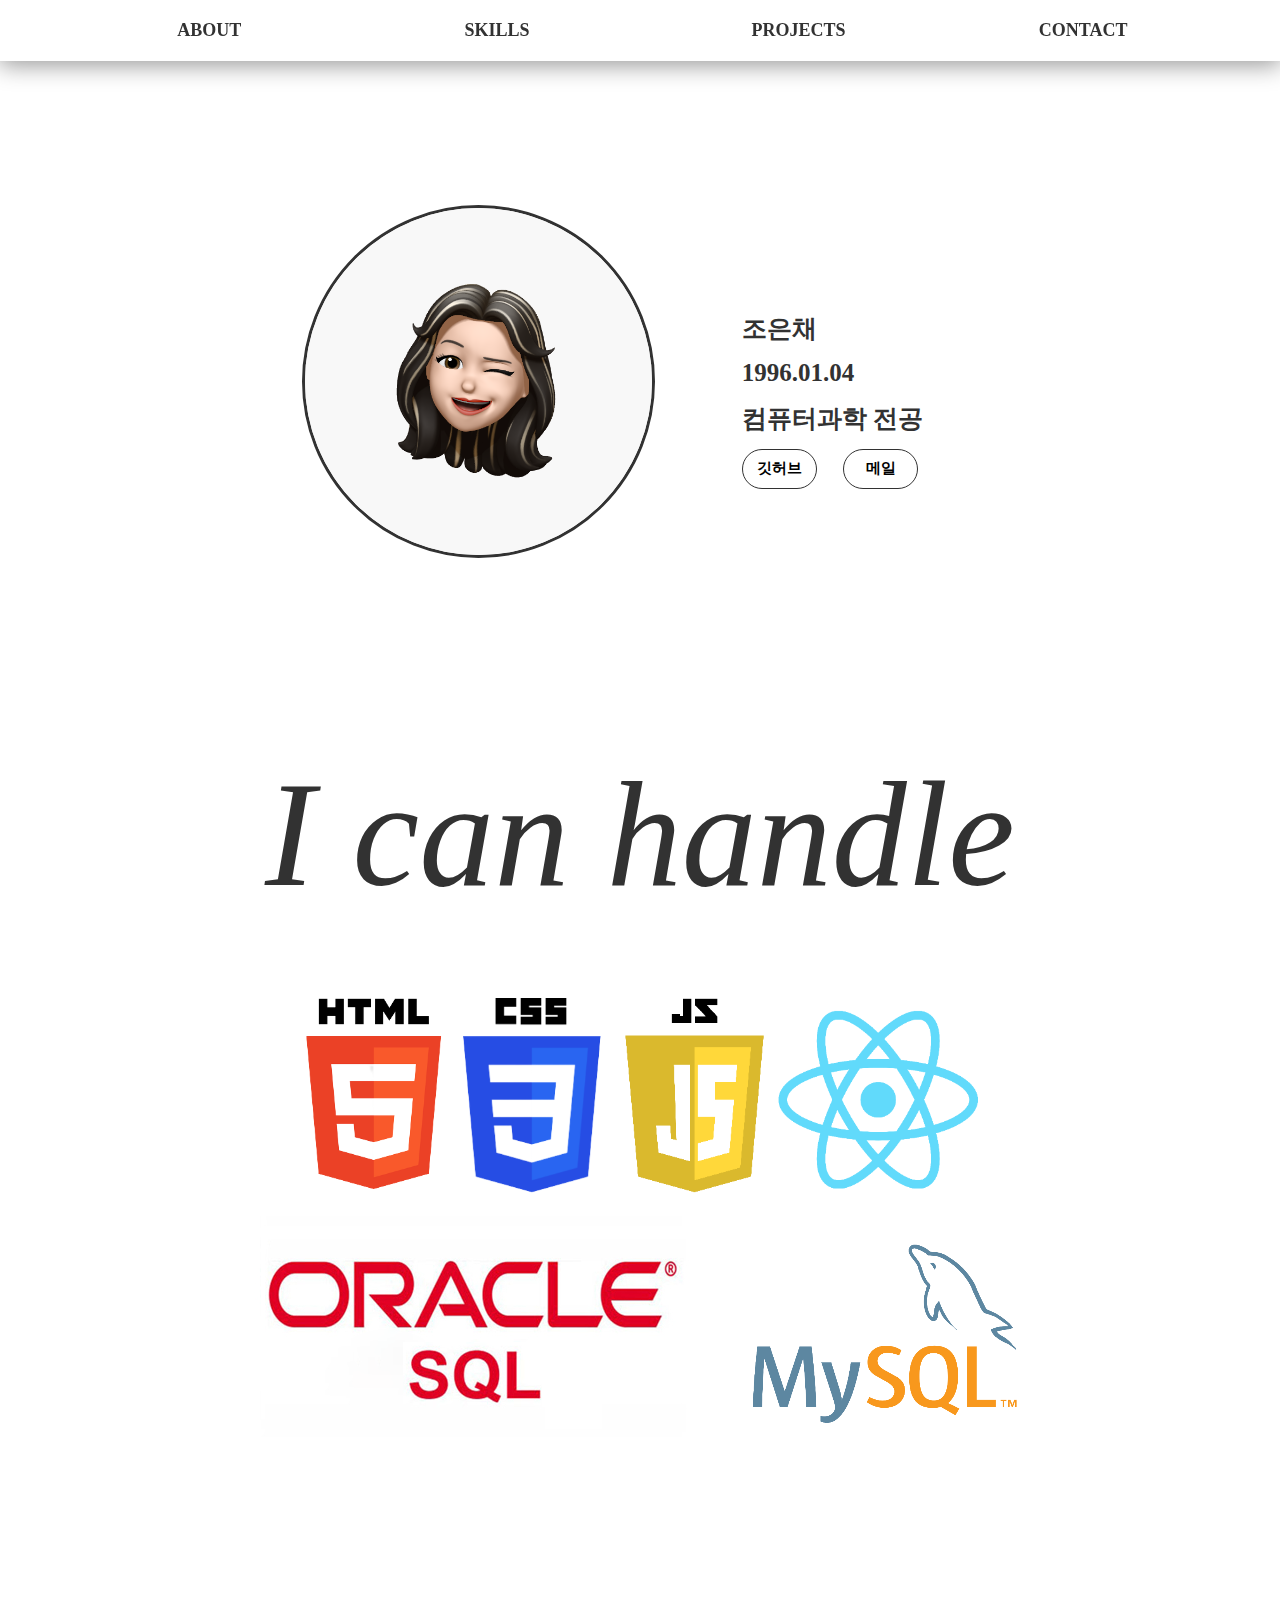
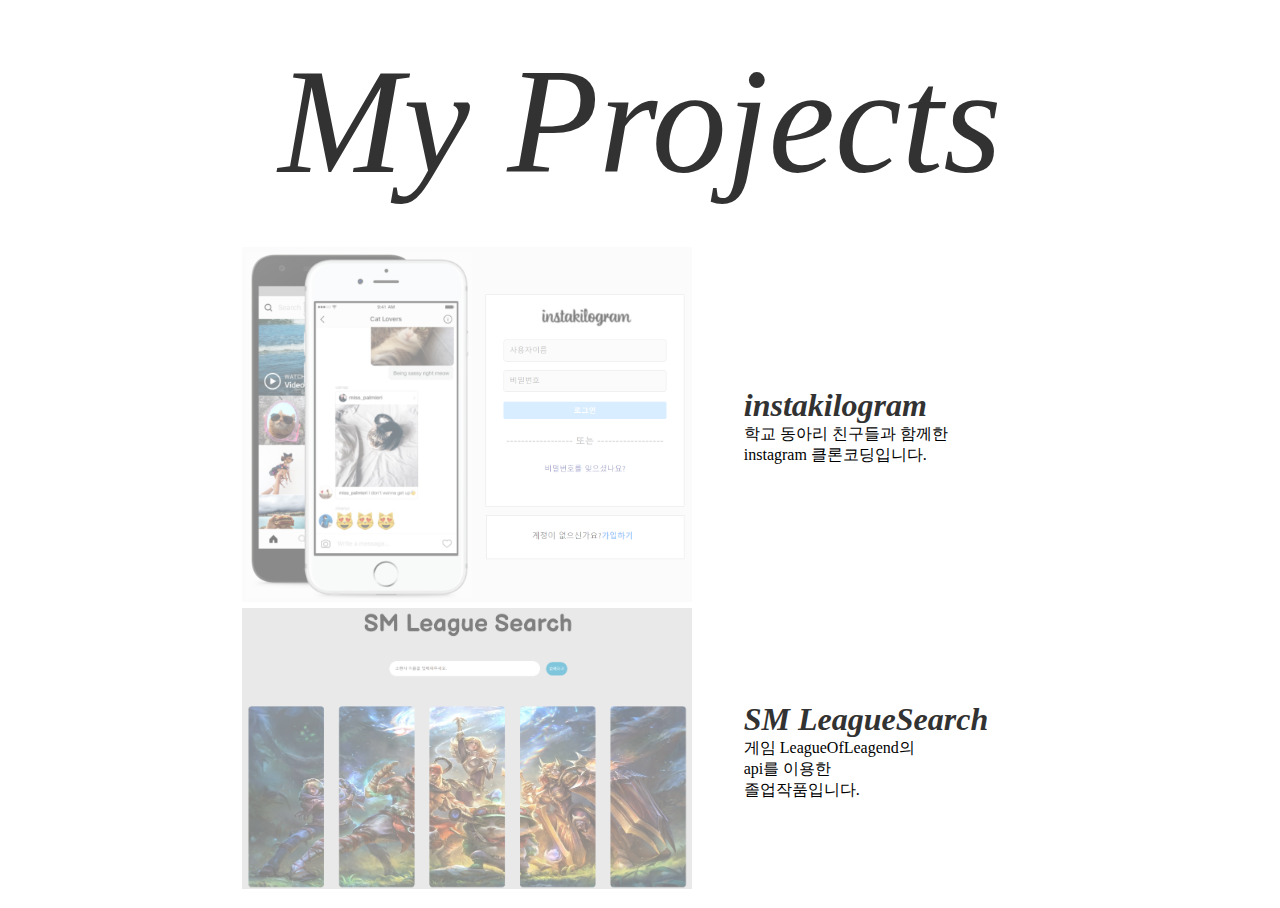
<file: index.html>
<!DOCTYPE html>
<html lang="ko">
<head>
    <meta charset="UTF-8">
    <meta http-equiv="X-UA-Compatible" content="IE=edge">
    <meta name="viewport" content="width=device-width, initial-scale=1.0">
    <title>Eunchae</title>
    <link rel="stylesheet" href="./css/style.css">
    <script src="https://code.jquery.com/jquery-3.2.1.min.js"></script>
    <script type="text/javascript" src="./js/about.js"></script>
</head>
<body>
    <header>
        <nav>
            <ul>
                <li><a href="#about">ABOUT</a></li>
                <li><a href="#skills">SKILLS</a></li>
                <li><a href="#projects">PROJECTS</a></li>
                <li><a href="./contact.html">CONTACT</a></li>
            </ul>
        </nav>
    </header>

    <a href="#" name="about"></a>
    <section name="about" class="about">
        <div class="aboutCon">
            <div class="imoge">
                <img src="./img/face.png" alt="">
            </div>
            <div class="info">
                <p>조은채 </p>
                <p>1996.01.04</p>
                <p>컴퓨터과학 전공 </p>
                <div class="aboutBtn">
                    <button id="urlBtn1">깃허브</button>
                    <button id="urlBtn2">메일</button>
                </div>
                <div class="url">
                    <h4 id="url1">https://github.com/eunchae01</h4>
                    <h4 id="url2">eunchae01@naver.com</h4>
                </div>
            </div>
        </div>  
    </section>

    <a href="#" name="skills"></a>
    <br><br><br><br><br><br><br>
    <section class="skills">
            <p class="title">I can handle</p>
            <table class="skillImg">
                <tr>
                    <td>
                        <img src="./img/frontStack.png" width="700">
                    </td>
                </tr>

                <tr>
                    <td>

                        <img src="./img/dbStack.png" alt="">   
                    </td>
                </tr>
            </table>
    </section>

    <a href="#" name="projects"></a>
    <section>
        <p class="title">My Projects</p>
        <table class="project">
            <tr >
                 <td>
                    <img src="./img/insta.png" width="450px">
                </td>
                <td>
                    <h1>instakilogram</h1>
                    <p>학교 동아리 친구들과 함께한 <br> instagram 클론코딩입니다.</p>
                </td>
            </tr>

            <tr id="space">
                <td>
                    <img src="./img/lol.png" width="450px">
                </td>
                <td>
                    <h1>SM LeagueSearch</h1>
                    <p>게임 LeagueOfLeagend의 <br> api를 이용한 <br> 졸업작품입니다.</p>
                </td>
            </tr>
        </table>
    </section>
</body>
</html>
</file>
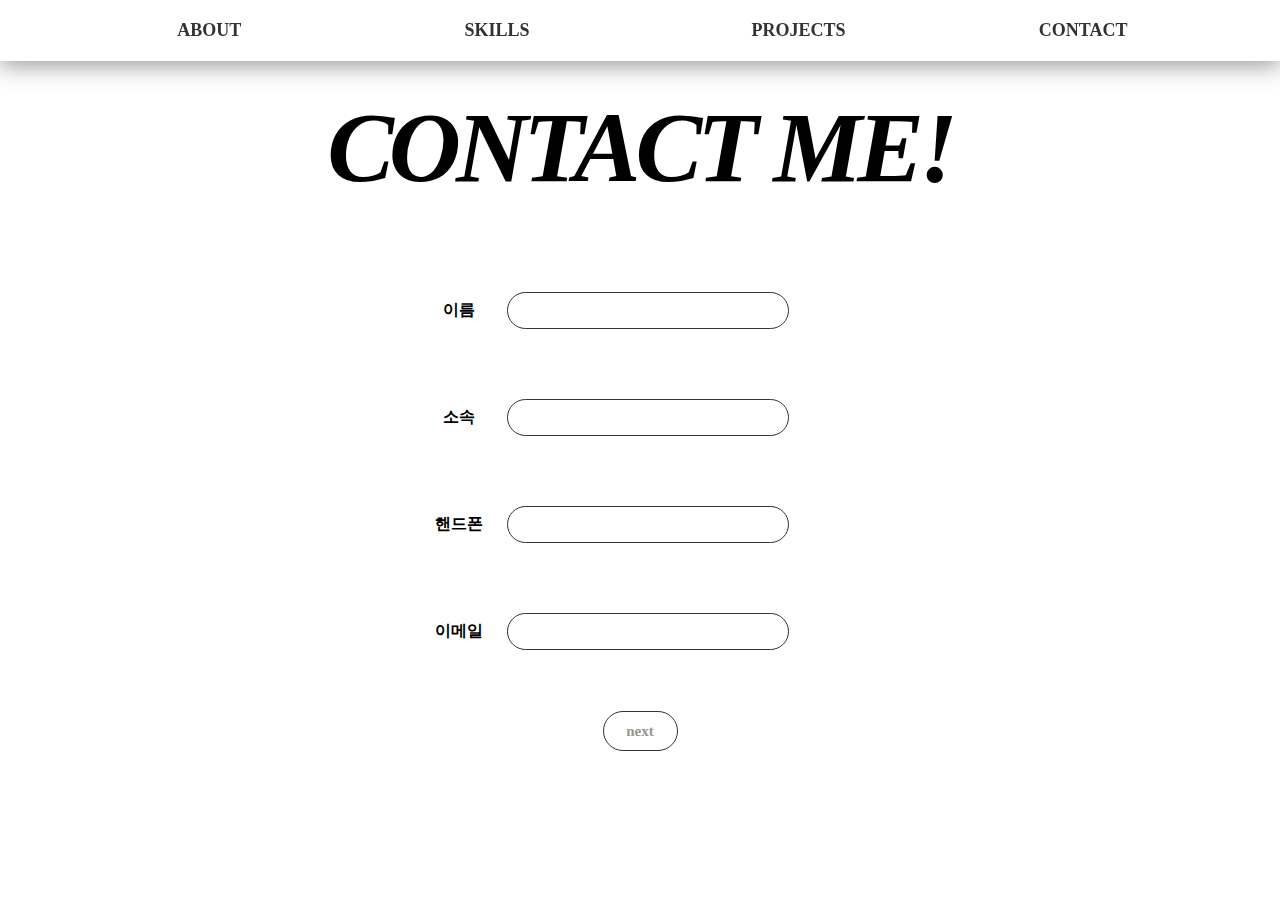
<file: contact.html>
<!DOCTYPE html>
<html lang="ko">
<head>
    <meta charset="UTF-8">
    <meta http-equiv="X-UA-Compatible" content="IE=edge">
    <meta name="viewport" content="width=device-width, initial-scale=1.0">
    <title>Document</title>
    <link rel="stylesheet" href="./css/style.css">
    <link rel="stylesheet" href="./css/contact.css">
    <script src="https://code.jquery.com/jquery-3.2.1.min.js"></script>
    <script type="text/javascript" src="./js/contact.js"></script>
</head>
<body>
    <body>
        <header>
            <nav>
                <ul>
                    <li><a href="./index.html">ABOUT</a></li>
                    <li><a href="./index.html">SKILLS</a></li>
                    <li><a href="./index.html">PROJECTS</a></li>
                    <li><a href="./contact.html">CONTACT</a></li>
                </ul>
            </nav>
        </header>

        <section>
            <h1>CONTACT ME!</h1>

            <table>
                <tr>
                    <td id="name">이름</td>
                    <td>
                        <input type="text" id="txtName">
                    </td>
                </tr>

                <tr>
                    <td id="company">소속</td>
                    <td>
                        <input type="text" id="txtCompany">
                    </td>
                </tr>

                <tr>
                    <td id="phone">핸드폰</td>
                    <td>
                        <input type="text" id="txtPhone">
                    </td>
                </tr>

                <tr>
                    <td id="email">이메일</td>
                    <td>
                        <input type="text" id="txtEmail">
                    </td>
                </tr>
            </table>

            <div class="btn">
                <button id="contactBtn">next</button>
            </div>
        </section>
        <!-- <button id="test">quit</button> -->
</body>
</html>
</file>
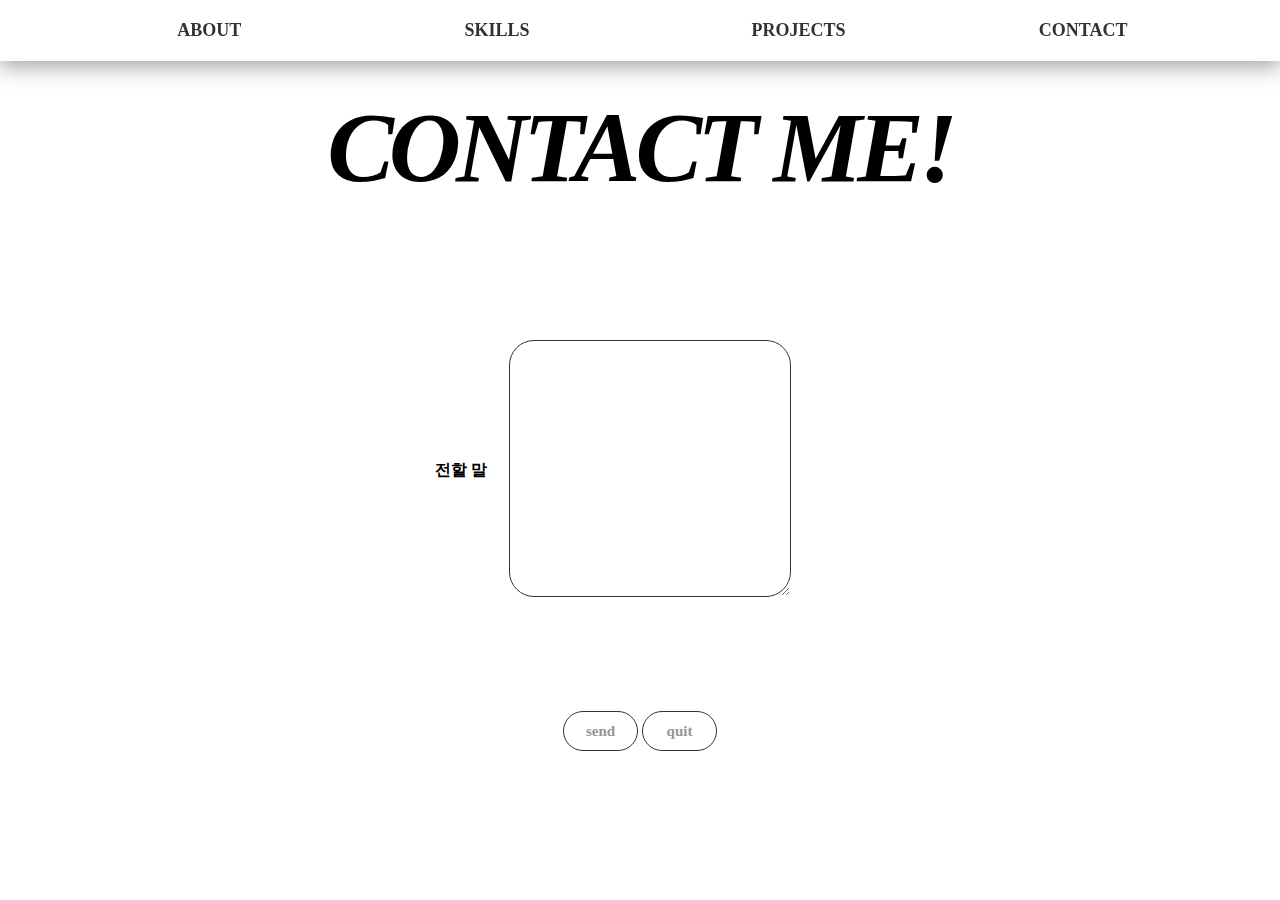
<file: contactSended.html>
<!DOCTYPE html>
<html lang="en">
<head>
    <meta charset="UTF-8">
    <meta http-equiv="X-UA-Compatible" content="IE=edge">
    <meta name="viewport" content="width=device-width, initial-scale=1.0">
    <title>Document</title>
    <link rel="stylesheet" href="./css/style.css">
    <link rel="stylesheet" href="./css/contact.css">
    <script src="https://code.jquery.com/jquery-3.6.0.min.js"></script>
    <script type="text/javascript" src="./js/contact.js"></script>
</head>
<body>
    <body>
        <header>
            <nav>
                <ul>
                    <li><a href="./index.html">ABOUT</a></li>
                    <li><a href="./index.html">SKILLS</a></li>
                    <li><a href="./index.html">PROJECTS</a></li>
                    <li><a href="./contact.html">CONTACT</a></li>
                </ul>
            </nav>
        </header>

        <section>
            <h1>CONTACT ME!</h1>

            <table>
                <tr id="textArea">
                    <div id="textArea"> 
                        <td >전할 말</td>
                        <td>
                            <textarea id="contactText" cols="30" rows="17"></textarea>
                        </td>
                    </div>
                </tr>
            </table>

            <div class="btn">
                <button id="sendBtn">send</button>
                <button id="quitBtn">quit</button>
            </div>
        </section>
</body>
</html>
</file>
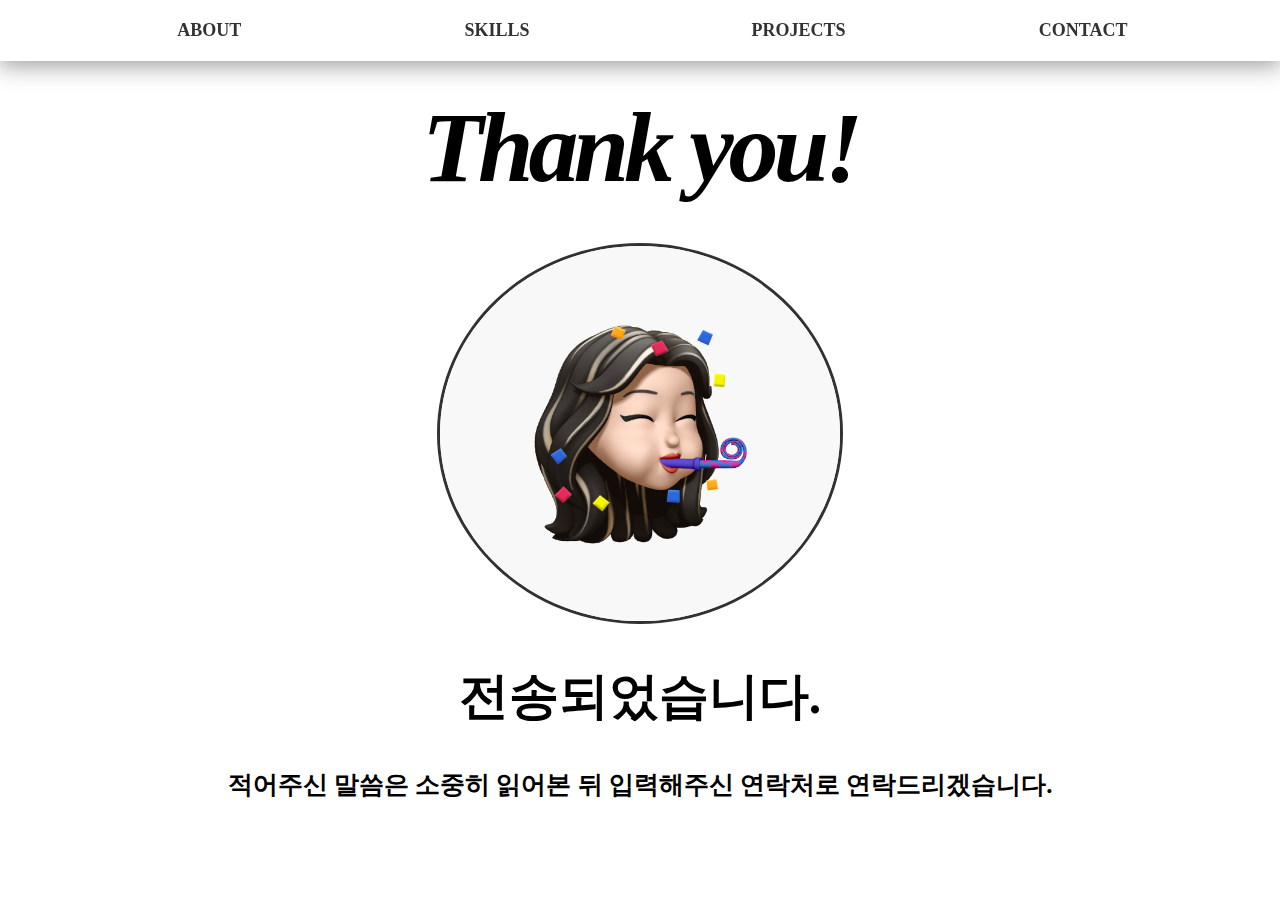
<file: contactThk.html>
<!DOCTYPE html>
<html lang="en">
<head>
    <meta charset="UTF-8">
    <meta http-equiv="X-UA-Compatible" content="IE=edge">
    <meta name="viewport" content="width=device-width, initial-scale=1.0">
    <title>Document</title>
    <link rel="stylesheet" href="./css/style.css">
    <link rel="stylesheet" href="./css/contact.css">
</head>
<body>
    <body>
        <header>
            <nav>
                <ul>
                    <li><a href="./index.html">ABOUT</a></li>
                    <li><a href="./index.html">SKILLS</a></li>
                    <li><a href="./index.html">PROJECTS</a></li>
                    <li><a href="./contact.html">CONTACT</a></li>
                </ul>
            </nav>
        </header>

        <section>
            <h1>Thank you!</h1>

            <div class="container">
                <img src="./img/thk.png" width="400">
                <h2>전송되었습니다.</h2>
                <h3>적어주신 말씀은 소중히 읽어본 뒤 입력해주신 연락처로 연락드리겠습니다.</h3>
            </div>
        </section>
</body>
</html>
</file>
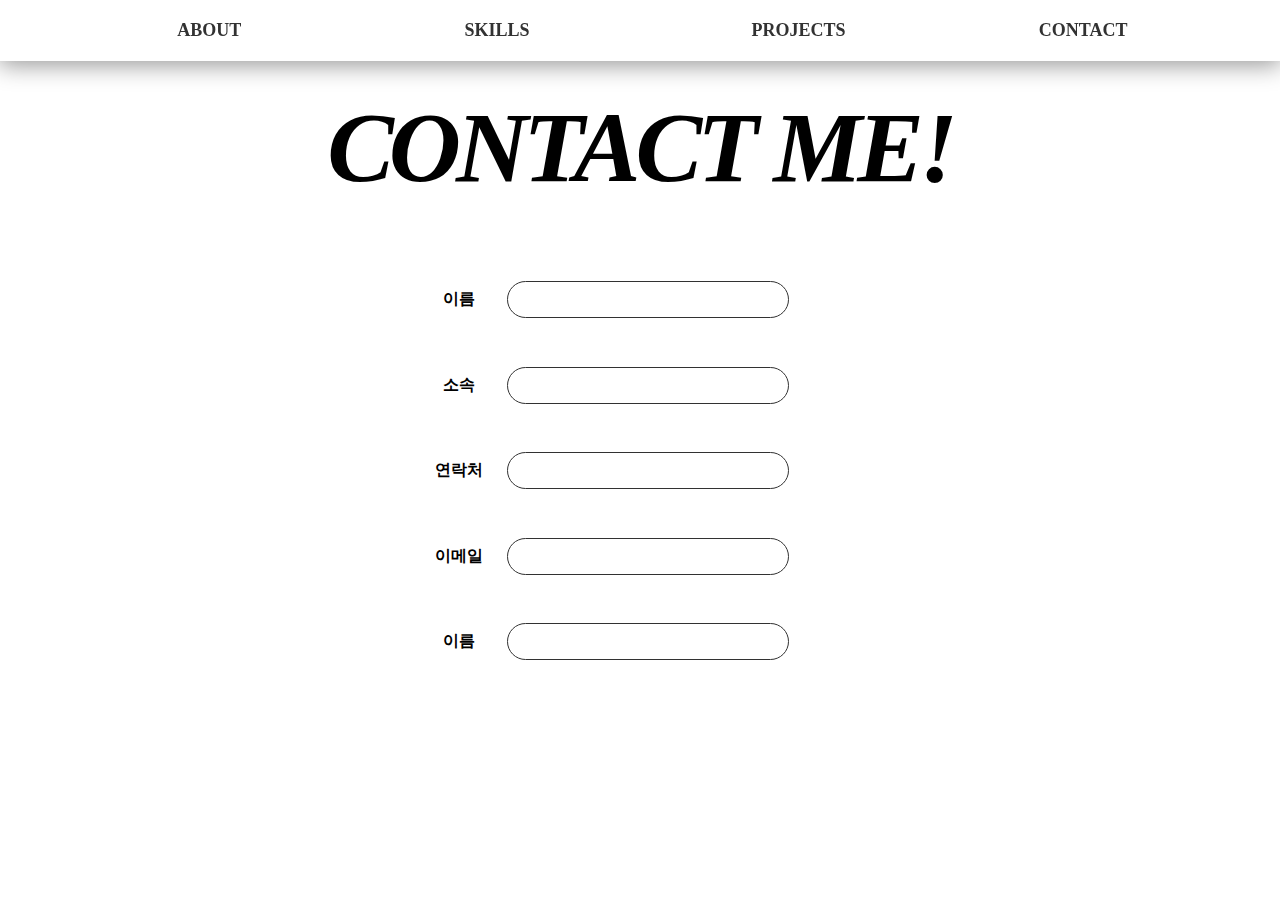
<file: page/contact.html>
<!DOCTYPE html>
<html lang="en">
<head>
    <meta charset="UTF-8">
    <meta http-equiv="X-UA-Compatible" content="IE=edge">
    <meta name="viewport" content="width=device-width, initial-scale=1.0">
    <title>Document</title>
    <link rel="stylesheet" href="../css/style.css">
    <link rel="stylesheet" href="../css/contact.css">
</head>
<body>
    <body>
        <header>
            <nav>
                <ul>
                    <li><a href="./index.html">ABOUT</a></li>
                    <li><a href="#skills">SKILLS</a></li>
                    <li><a href="#projects">PROJECTS</a></li>
                    <li><a href="./contact.html">CONTACT</a></li>
                </ul>
            </nav>
        </header>

        <section>
            <h1>CONTACT ME!</h1>

            <table>
                <tr>
                    <td>이름</td>
                    <td>
                        <input type="text">
                    </td>
                </tr>

                <tr>
                    <td>소속</td>
                    <td>
                        <input type="text">
                    </td>
                </tr>

                <tr>
                    <td>연락처</td>
                    <td>
                        <input type="text">
                    </td>
                </tr>

                <tr>
                    <td>이메일</td>
                    <td>
                        <input type="text">
                    </td>
                </tr>

                <tr>
                    <td>이름</td>
                    <td>
                        <input type="text">
                    </td>
                </tr>
            </table>
        </section>
</body>
</html>
</file>
<file: css/style.css>
* {
  margin: 0;
  padding: 0;
}

/* header */
header {
  box-shadow: 0 3px 25px 1px rgb(150, 150, 150);
  position: fixed;
  width: 100%;
  background-color: white;
}

ul {
  text-align: center;
}

ul li {
  display: inline-block;
  padding: 20px;
  margin: 0 7%;
  width: 5%;
}

ul li a {
  text-decoration: none;
  color: #323232;
  font-weight: bold;
  font-size: large;
}

ul li a:hover {
  color: #969696;
}

/* about */
.about {
  padding-top: 16%;
  padding-bottom: 5%;
}

.aboutCon {
  margin: 0 auto;
  width: 60%;
  display: flex;
}

.about img {
  border-radius: 50%;
  border: 3px solid #323232;
  margin-left: 10%;
  display: block;
  width: 75%;
}

.info {
  width: 400px;
  height: 100%;
  display: block;
  padding-left: 3%;
  margin-top: 14%;
}

.info p {
  font-size: 25px;
  font-weight: bold;
  padding-bottom: 5%;
  color: #323232;
}

.about button,
button {
  border: 1.9px solid #323232;
  border-radius: 100px;
  width: 75px;
  height: 40px;
  background-color: white;
  font-family: "Franklin Gothic Medium";
  font-size: 15px;
  font-weight: bold;
  cursor: pointer;
}

.about button:active {
  color: #969696;
}

.url {
  margin-top: 3%;
}

#urlBtn1 {
  margin-right: 8%;
}

.url h4 {
  display: none;
}

/* skill */
.skills {
  margin-bottom: 15%;
}

.title {
  font-size: 150px;
  font-style: italic;
  color: #323232;
  text-align: center;
  margin-bottom: 5%;
  font-family: "Franklin Gothic Medium";
  width: 100%;
}

.skillImg {
  margin: 0 auto;
  text-align: center;
}

.skill img {
  padding-bottom: 2%;
}

/* projects */
.project {
  margin: 0 auto;
  margin-top: -2%;
  margin-bottom: 1%;
}

.project td {
  padding-right: 50px;
}
.project h1 {
  font-style: italic;
  color: #323232;
}

.project img {
  opacity: 0.5;
  transition-duration: 1s;
}

.project img:hover {
  opacity: 1;
}
</file>
<file: css/contact.css>
h1 {
  font-size: 100px;
  text-align: center;
  padding-top: 7%;
  font-style: italic;
  letter-spacing: -5px;
}

table {
  width: 420px;
  height: 430px;
  margin: 2% auto;
  text-align: center;
  margin-top: 4%;
  padding-right: 40px;
}

table tr td {
  font-weight: bold;
}

table input {
  width: 265px;
  height: 35px;
  border-radius: 25px;
  border: 1px solid #323232;
  padding-left: 15px;
}

#contactText {
  width: 250px;
  border-radius: 25px;
  border: 1px solid #323232;
  padding-left: 15px;
  padding-right: 15px;
}

#contactText:focus {
  border-radius: 1px solid #323232;
}

.btn {
  text-align: center;
}

.btn button {
  color: #969696;
  cursor: default;
  transition: 0.5s;
}

/* thank */
.container {
  text-align: center;
  margin-top: 10%;
}

.container h2 {
  font-size: 50px;
  margin-bottom: 3%;
}

.container h3 {
  font-size: 25px;
}

img {
  border-radius: 50%;
  border: 3px solid #323232;
  margin: 0 auto;
  display: block;
  margin-top: -7%;
  margin-bottom: 3%;
  /* width: 55%; */
}
</file>
